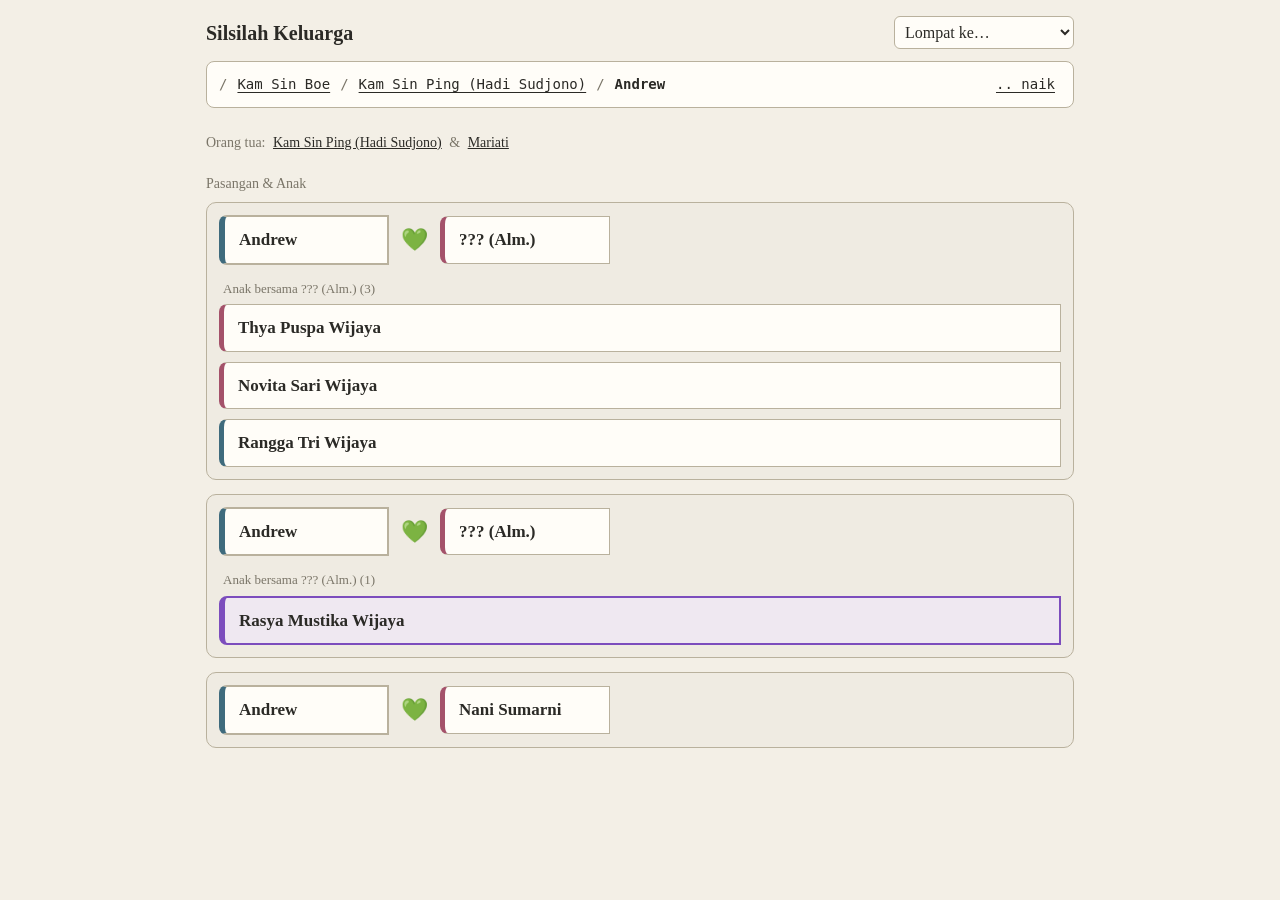
<file: index.html>
<!doctype html>
<html lang="id">
  <head>
    <meta charset="utf-8" />
    <meta name="viewport" content="width=device-width, initial-scale=1" />
    <title>Silsilah Keluarga</title>
    <link rel="stylesheet" href="styles/style.css" />
  </head>
  <body>
    <header>
      <h1>Silsilah Keluarga</h1>
      <select id="pick" aria-label="Lompat ke orang"></select>
    </header>
    <nav id="crumbs" aria-label="Jalur keturunan"></nav>
    <div id="banner" hidden></div>
    <main id="main"></main>

    <script src="scripts/core.js"></script>
    <script src="scripts/viewer.js"></script>
  </body>
</html>
</file>
<file: styles/style.css>
:root {
  --bg: #f3efe6;
  --ink: #2b2a26;
  --muted: #7a7568;
  --line: #b9b19d;
  --card: #fffdf8;
  --L: #3f6b7d;
  --P: #a4526a;
  --acc: #4a5d3a;
  --F: #7c4dbd;
  --crumb-w: 300px; /* lebar maks tiap nama di jalur */
}
@media (prefers-color-scheme: dark) {
  :root {
    --bg: #1e211c;
    --ink: #ece8dc;
    --muted: #a09a88;
    --line: #4d5246;
    --card: #292d25;
    --L: #7fb0c4;
    --P: #dc8fa8;
    --acc: #a3bd88;
    --F: #b99be0;
  }
}
* {
  box-sizing: border-box;
}
body {
  margin: 0;
  background: var(--bg);
  color: var(--ink);
  font:
    16px/1.5 Georgia,
    "Times New Roman",
    serif;
  padding: 16px;
  max-width: 900px;
  margin-inline: auto;
}
button,
input,
select,
textarea {
  font: inherit;
  color: inherit;
}
button {
  cursor: pointer;
  background: none;
  border: 1px solid var(--line);
  border-radius: 6px;
  padding: 6px 12px;
}
button:hover {
  border-color: var(--acc);
  color: var(--acc);
}
button:disabled {
  opacity: 0.3;
  cursor: default;
}
button:focus-visible,
input:focus-visible,
select:focus-visible,
textarea:focus-visible {
  outline: 2px solid var(--acc);
  outline-offset: 2px;
}
header {
  display: flex;
  gap: 8px;
  flex-wrap: wrap;
  align-items: center;
  margin-bottom: 12px;
}
header h1 {
  font-size: 20px;
  margin: 0 auto 0 0;
}
select {
  background: var(--card);
  border: 1px solid var(--line);
  border-radius: 6px;
  padding: 6px;
  max-width: 180px;
}
#crumbs {
  display: flex;
  flex-wrap: wrap;
  align-items: center;
  gap: 4px;
  padding: 10px 12px;
  border: 1px solid var(--line);
  border-radius: 8px;
  background: var(--card);
  margin-bottom: 24px;
  font-family: ui-monospace, Menlo, monospace;
  font-size: 14px;
}
#crumbs button {
  border: none;
  padding: 2px 6px;
  text-decoration: underline;
  text-underline-offset: 3px;
}
#crumbs .crumb {
  max-width: min(var(--crumb-w), 100%);
  overflow: hidden;
  text-overflow: ellipsis;
  white-space: nowrap;
}
#crumbs .up {
  margin-left: auto;
  flex-shrink: 0;
}
#crumbs .sep {
  color: var(--muted);
}
#crumbs .cur {
  font-weight: bold;
  padding: 2px 6px;
}
#banner {
  margin-bottom: 16px;
  padding: 10px 12px;
  border: 1px solid var(--line);
  border-radius: 8px;
  background: var(--card);
  font-size: 14px;
}
#banner[hidden] {
  display: none;
}
#banner button {
  margin-top: 6px;
}
.lbl {
  color: var(--muted);
  font-size: 14px;
  margin: 20px 0 8px;
}
.sub {
  color: var(--muted);
  font-size: 13px;
  margin: 14px 0 6px 4px;
}
.fam {
  border: 1px solid var(--line);
  border-radius: 10px;
  padding: 12px;
  margin-bottom: 14px;
  background: rgba(0, 0, 0, 0.015);
}
.row,
.couple {
  display: flex;
  flex-wrap: wrap;
  gap: 12px;
  align-items: stretch;
}
.col {
  display: flex;
  flex-direction: column;
  gap: 10px;
}
.cw {
  display: flex;
  align-items: stretch;
}
.cw.step {
  opacity: 0.55;
}
.card {
  background: var(--card);
  border: 1px solid var(--line);
  border-left: 5px solid var(--line);
  border-radius: 8px;
  padding: 10px 14px;
  min-width: 170px;
  text-align: left;
}
.cw .card {
  border-radius: 8px 0 0 8px;
  flex: 1;
}
.card.L {
  border-left-color: var(--L);
}
.card.P {
  border-left-color: var(--P);
}
/* anak asuh: ungu penuh (border + latar), tidak ikut warna biru/pink */
.card.foster {
  border: 2px solid var(--F);
  border-left-width: 6px;
  background: color-mix(in srgb, var(--F) 12%, var(--card));
}
.card small.fl {
  color: var(--F);
  font-weight: bold;
}
.card b {
  display: block;
  font-size: 17px;
}
.card small {
  color: var(--muted);
  display: block;
}
.card.pivot {
  border-width: 2px;
  border-left-width: 6px;
}
.card.step {
  border-style: dashed;
}
.acts {
  display: flex;
  flex-direction: column;
  justify-content: center;
  background: var(--card);
  border: 1px solid var(--line);
  border-left: none;
  border-radius: 0 8px 8px 0;
}
.acts button {
  border: none;
  padding: 2px 9px;
  font-size: 14px;
  border-radius: 0;
}
.couple {
  align-items: center;
}
.couple .heart {
  color: var(--muted);
  font-size: 22px;
}
.ghost {
  border-style: dashed;
  color: var(--muted);
  align-self: stretch;
  min-width: 170px;
  border-radius: 8px;
}
.parents {
  font-size: 14px;
  color: var(--muted);
}
.parents button {
  border: none;
  padding: 0 4px;
  text-decoration: underline;
  color: var(--ink);
}
dialog {
  border: 1px solid var(--line);
  border-radius: 10px;
  background: var(--card);
  color: var(--ink);
  width: min(420px, 92vw);
}
dialog::backdrop {
  background: rgba(0, 0, 0, 0.45);
}
dialog h2 {
  margin: 0 0 4px;
  font-size: 18px;
}
label {
  display: block;
  margin: 8px 0 2px;
  font-size: 14px;
  color: var(--muted);
}
dialog input,
dialog select,
dialog textarea {
  width: 100%;
  max-width: none;
  background: var(--bg);
  border: 1px solid var(--line);
  border-radius: 6px;
  padding: 6px;
}
.two {
  display: grid;
  grid-template-columns: 1fr 1fr;
  gap: 8px;
}
.foot {
  display: flex;
  gap: 8px;
  margin-top: 16px;
  justify-content: flex-end;
}
.empty {
  padding: 40px 16px;
  text-align: center;
  border: 1px dashed var(--line);
  border-radius: 8px;
}
.primary {
  background: var(--acc);
  color: var(--bg);
  border-color: var(--acc);
}
.danger:hover {
  border-color: #b33;
  color: #b33;
}
</file>
